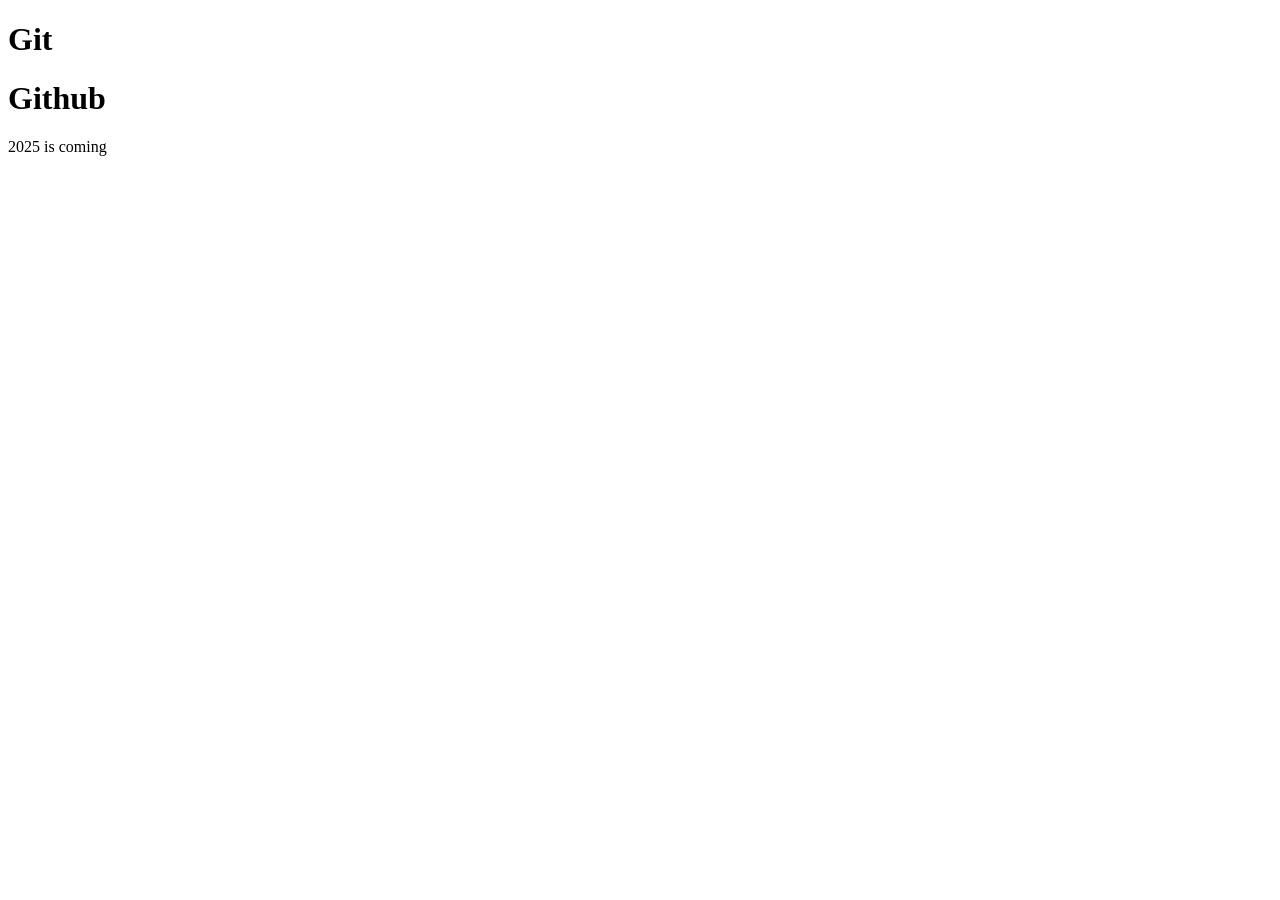
<file: Day01/index.html>
<!DOCTYPE html>
<html lang="en">
<head>
  <meta charset="UTF-8">
  <meta name="viewport" content="width=device-width, initial-scale=1.0">
  <title>Document</title>
</head>
<body>
  <h1>Git</h1>
  <h1>Github</h1>
  <p>2025 is coming</p>
</body>
</html>
</file>
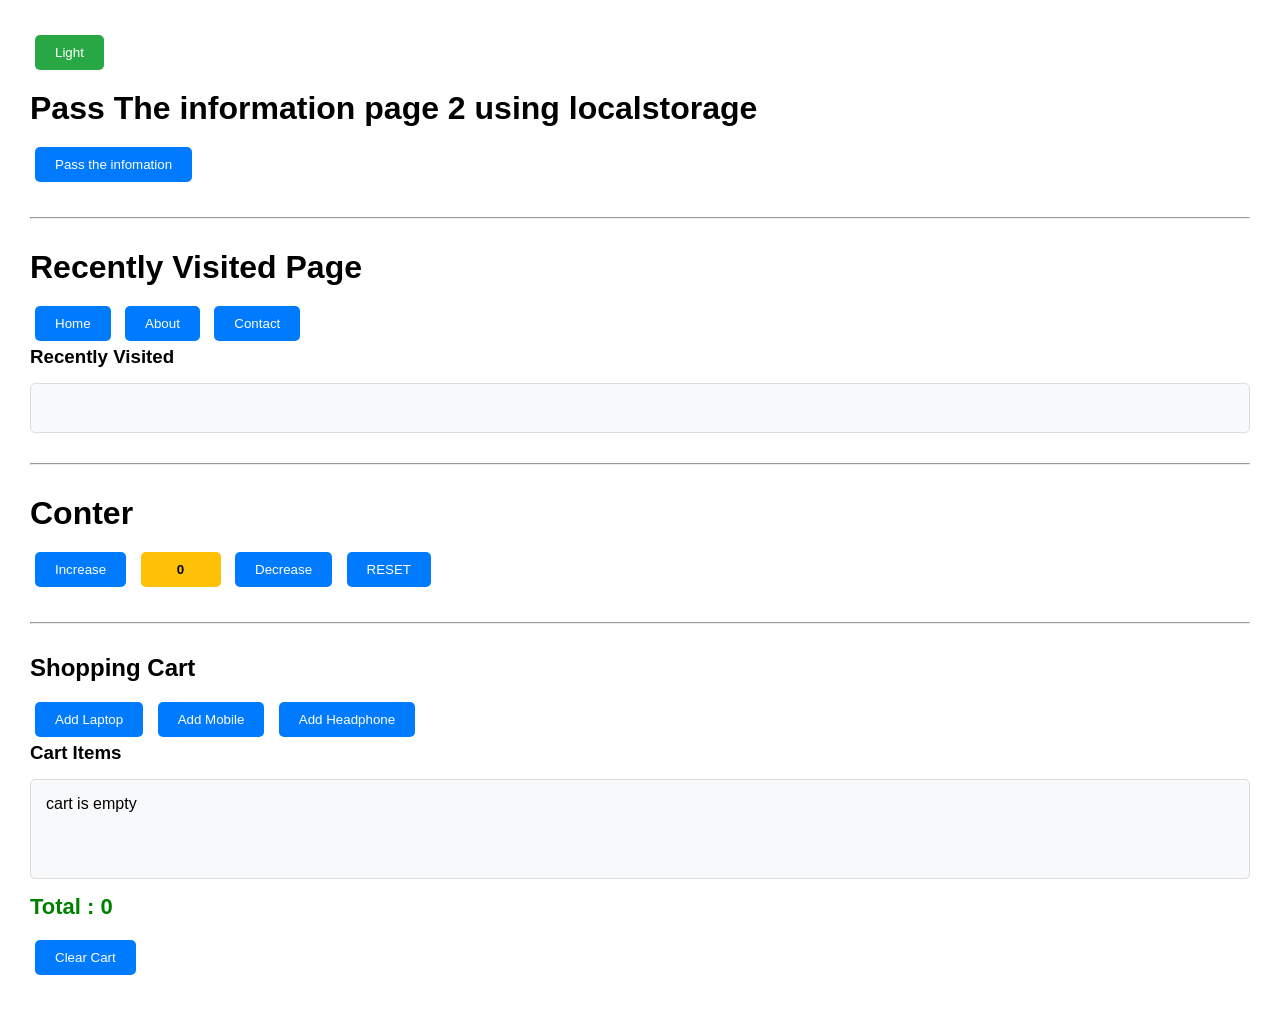
<file: practice-code/browserTask /index.html>
<!DOCTYPE html>
<html lang="en">
<head>
    <meta charset="UTF-8">
    <meta name="viewport" content="width=device-width, initial-scale=1.0">
    <title>Document</title>
    <style>
        *{
    margin: 0;
    padding: 0;
    box-sizing: border-box;
}

body{
    font-family: Arial, sans-serif;
    background-color: white;
    color: black;
    padding: 30px;
    transition: 0.3s;
}

.dark-mode{
    background-color: #121212;
    color: white;
}

h1,h2,h3{
    margin-bottom: 15px;
}

hr{
    margin: 30px 0;
}

button{
    padding: 10px 20px;
    margin: 5px;
    border: none;
    border-radius: 5px;
    background-color: #007bff;
    color: white;
    cursor: pointer;
    transition: 0.3s;
}

button:hover{
    opacity: 0.8;
}

#themeBtn{
    background-color: #28a745;
    margin-bottom: 20px;
}

#result{
    margin-top: 10px;
    padding: 15px;
    border: 1px solid #ddd;
    min-height: 50px;
    border-radius: 5px;
    background-color: #f8f9fa;
}

.dark-mode #result{
    background-color: #222;
    border-color: #444;
}

#count{
    min-width: 80px;
    background-color: #ffc107;
    color: black;
    font-weight: bold;
}

#cart{
    margin-top: 15px;
    padding: 15px;
    border: 1px solid #ddd;
    border-radius: 5px;
    min-height: 100px;
    background-color: #f8f9fa;
}

.dark-mode #cart{
    background-color: #222;
    border-color: #444;
}

#cart p{
    display: flex;
    justify-content: space-between;
    align-items: center;
    padding: 8px;
    margin-bottom: 8px;
    border-bottom: 1px solid #ddd;
}

.dark-mode #cart p{
    border-bottom: 1px solid #444;
}

#cart button{
    background-color: crimson;
}

#total{
    margin-top: 15px;
    color: green;
    font-size: 22px;
}

.dark-mode #total{
    color: #4caf50;
}
    </style>
</head>
<body>
    <button id="themeBtn">Light</button>
    <h1>Pass The information page 2 using localstorage</h1>
    <button type="button" id="btn">Pass the infomation</button>
  




<!-- recently visited page -->
<hr/>
 <h1>Recently Visited Page</h1>



<button onclick="visitPage('Home')">Home</button>
<button onclick="visitPage('About')">About</button>
<button onclick="visitPage('Contact')">Contact</button>

<h3>Recently Visited</h3>
<div id="result"></div>



<!-- counter -->
<hr/>

<h1>Conter</h1>
<button  id="increase">Increase</button>
<button id="count">0</button>
<button id="decrease">Decrease</button>
<button id="reset">RESET</button>



<!-- shoping Cart -->
<hr/>
<!DOCTYPE html>


    <h2>Shopping Cart</h2>

    <button onclick="addToCart('Laptop', 50000)">
        Add Laptop
    </button>

    <button onclick="addToCart('Mobile', 25000)">
        Add Mobile
    </button>

    <button onclick="addToCart('Headphone', 3000)">
        Add Headphone
    </button>

    <h3>Cart Items</h3>

    <div id="cart"></div>

    <h3 id="total">Total: ₹0</h3>

    <button onclick="clearCart()">
        Clear Cart
    </button>





</body>
<script src="index.js"></script>
</html>
</file>
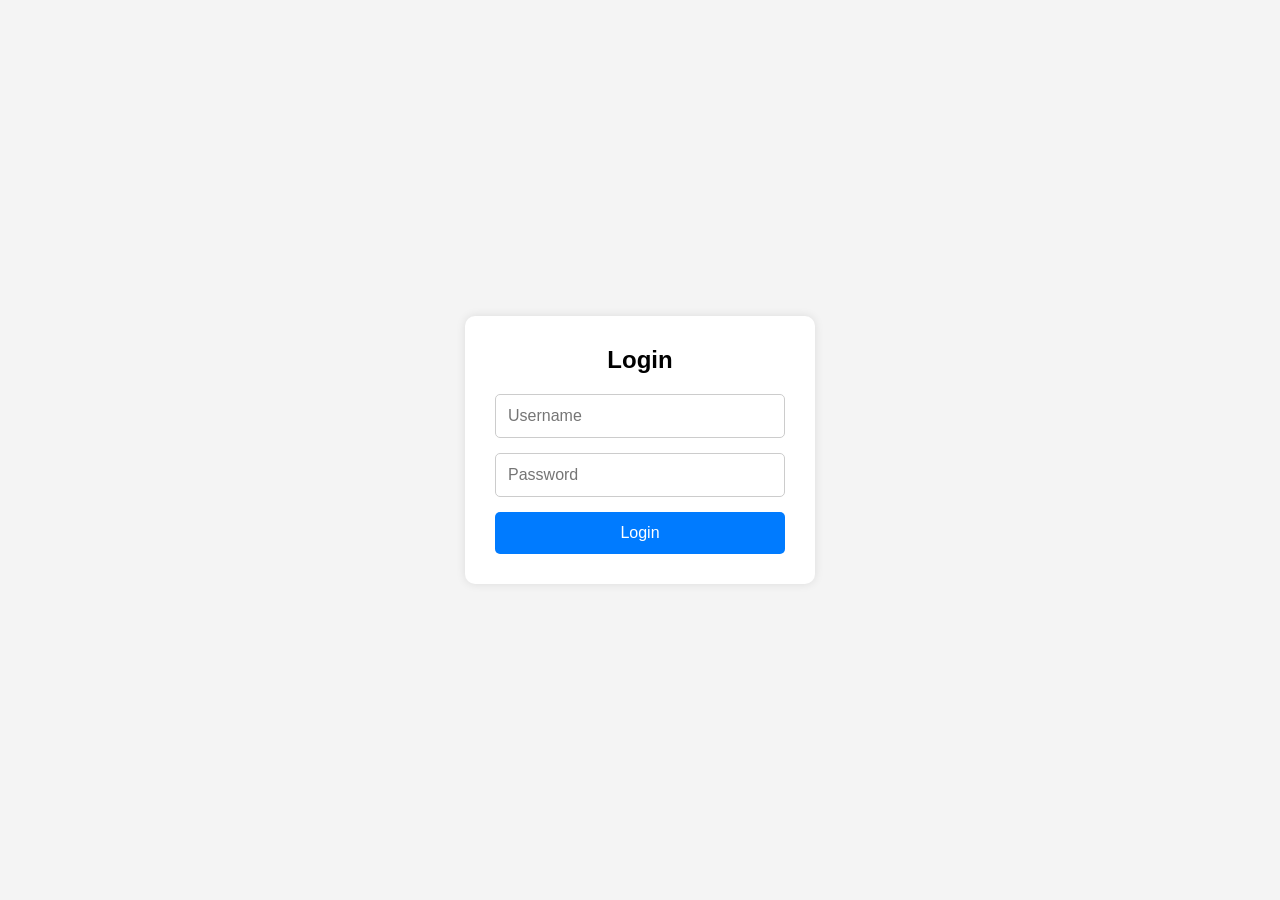
<file: practice-code/loginSystem(JWT)/index.html>
<!DOCTYPE html>
<html lang="en">
<head>
    <meta charset="UTF-8">
    <meta name="viewport" content="width=device-width, initial-scale=1.0">
    <title>Login</title>

    <style>
        *{
            margin:0;
            padding:0;
            box-sizing:border-box;
            font-family:Arial, sans-serif;
        }

        body{
            height:100vh;
            display:flex;
            justify-content:center;
            align-items:center;
            background:#f4f4f4;
        }

        .login-container{
            background:white;
            padding:30px;
            width:350px;
            border-radius:10px;
            box-shadow:0 0 10px rgba(0,0,0,0.1);
        }

        h2{
            text-align:center;
            margin-bottom:20px;
        }

        input{
            width:100%;
            padding:12px;
            margin-bottom:15px;
            border:1px solid #ccc;
            border-radius:5px;
            font-size:16px;
        }

        button{
            width:100%;
            padding:12px;
            background:#007bff;
            color:white;
            border:none;
            border-radius:5px;
            cursor:pointer;
            font-size:16px;
        }

        button:hover{
            background:#0056b3;
        }
    </style>
</head>
<body>

    <div class="login-container">
        <h2>Login</h2>

        <input
            type="text"
            id="username"
            placeholder="Username">

        <input
            type="password"
            id="password"
            placeholder="Password">

        <button id="loginBtn">
            Login
        </button>
    </div>

    <script src="index.js"></script>

</body>
</html>
</file>
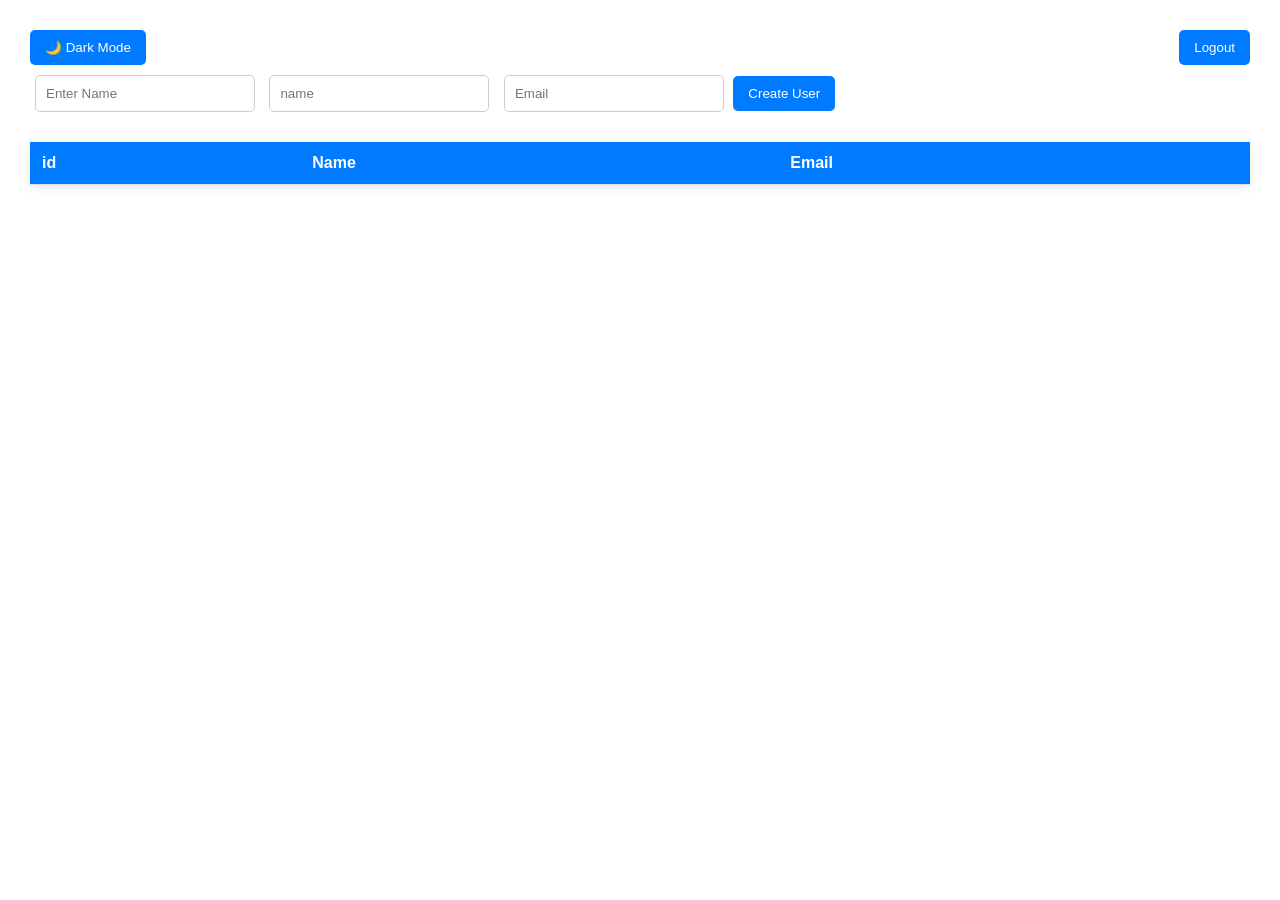
<file: practice-code/project-1/index.html>
<!DOCTYPE html>
<html lang="en">
<head>
    <meta charset="UTF-8">
    <meta name="viewport" content="width=device-width, initial-scale=1.0">
    <title>Document</title>
</head>
<link rel="stylesheet" href="style.css">

<body>
        <div id="header">
            <button id="themeBtn">🌙 Dark Mode</button> <br/>

            <button id="logoutBtn"> Logout</button>
        </div>

    <input id="searchText" type="text" placeholder = "Enter Name"/>
    <input type="text" id="name" placeholder="name"/>
    <input type="email" id="email" placeholder="Email"/>

    <button id="addUser">Create User</button>

    <h1 id="loading" style="display: none;">Loading...</h1>
    <table>
        <thead>
            <th>id</th>
            <th>Name</th>
            <th>Email</th>
        </thead>
        <tbody id="userList"></tbody>
    </table>
</body>
<script src="script.js"></script>
</html>
</file>
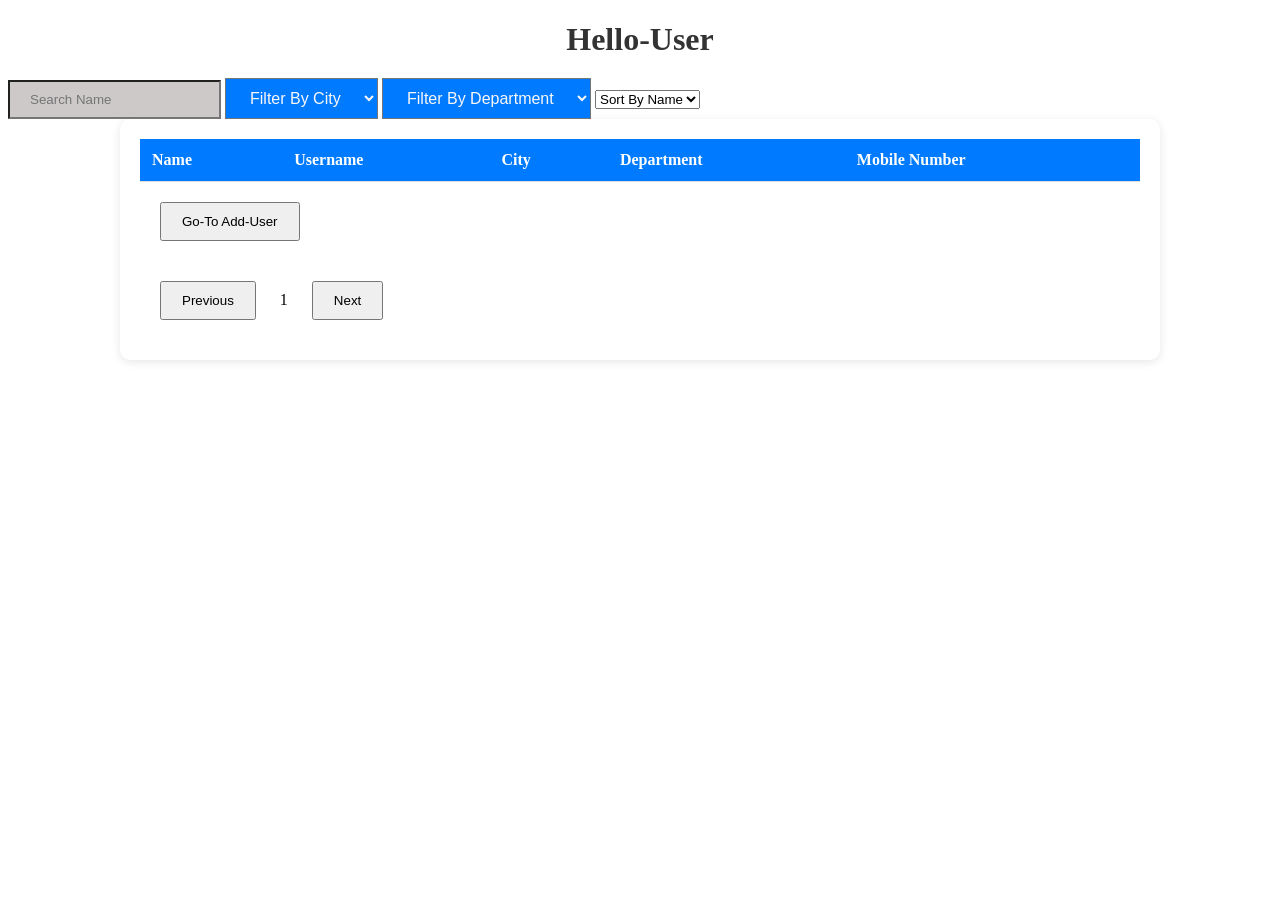
<file: practice-code/project-2/index.html>
<!DOCTYPE html>
<html lang="en">
<head>
    <meta charset="UTF-8">
    <meta name="viewport" content="width=device-width, initial-scale=1.0">
    <title>Document</title>
  <style>
    h1{
    text-align:center;
    margin-bottom:20px;
    color:#333;
}

#userData{
    max-width:1000px;
    margin:auto;
    background:white;
    padding:20px;
    border-radius:10px;
    box-shadow:0 2px 10px rgba(0,0,0,0.1);
}

table{
    width:100%;
    border-collapse:collapse;
}

thead{
    background:#007bff;
    color:white;
}

th, td{
    padding:12px;
    text-align:left;
    border-bottom:1px solid #ddd;
}

tbody tr:hover{
    background:#f5f5f5;
}
button{
    margin: 20px;
    padding: 10px 20px;
}
#search-text{
    padding:10px 20px;
    background-color:#cdc9c9;
}
 
#cityFilter,#DepartmentFilter{
    padding:10px 20px;
    background-color:#007bff;
    color:#faf7f7;
    font-size:medium;
}
 </style>
</head>
<body>
    
    <h1>Hello-User</h1>
    <input type="text" id="search-text" placeholder="Search Name "/>
    <select id="cityFilter">
        <option value="">Filter By City</option>
        <option value="Nashik">Nashik</option>
        <option value="Pune">Pune</option>
        <option value="Mumbai">Mumbai</option>
        <option value="Nagpur">Nagpur</option>
    </select>
     <select id="DepartmentFilter">
        <option value="">Filter By Department</option>
        <option value="HR">HR</option>
        <option value="Testing">Testing</option>
        <option value="Development">Development</option>
        <option value="Software">Software</option>
    </select>
    <select id="sortName">
    <option value="">Sort By Name</option>
    <option value="asc">A-Z</option>
    <option value="desc">Z-A</option>
</select>
  <div id="userData">
    <table>
        <thead>
            <tr>
                <th>Name</th>
                <th>Username</th>
                <th>City</th>
                <th>Department</th>
                <th>Mobile Number</th>
            </tr>
        </thead>
     <tbody id="tableData"></tbody>
    </table>
    <a href="create.html"><button>Go-To Add-User</button></a>
    <div class="pagination">
        <button id="prevBtn">Previous</button>
        <span id="pageNumber">1</span>
        <button id="nextBtn">Next</button>
    </div>
</div>
</body>
<script src="index.js"></script>
</html>
</file>
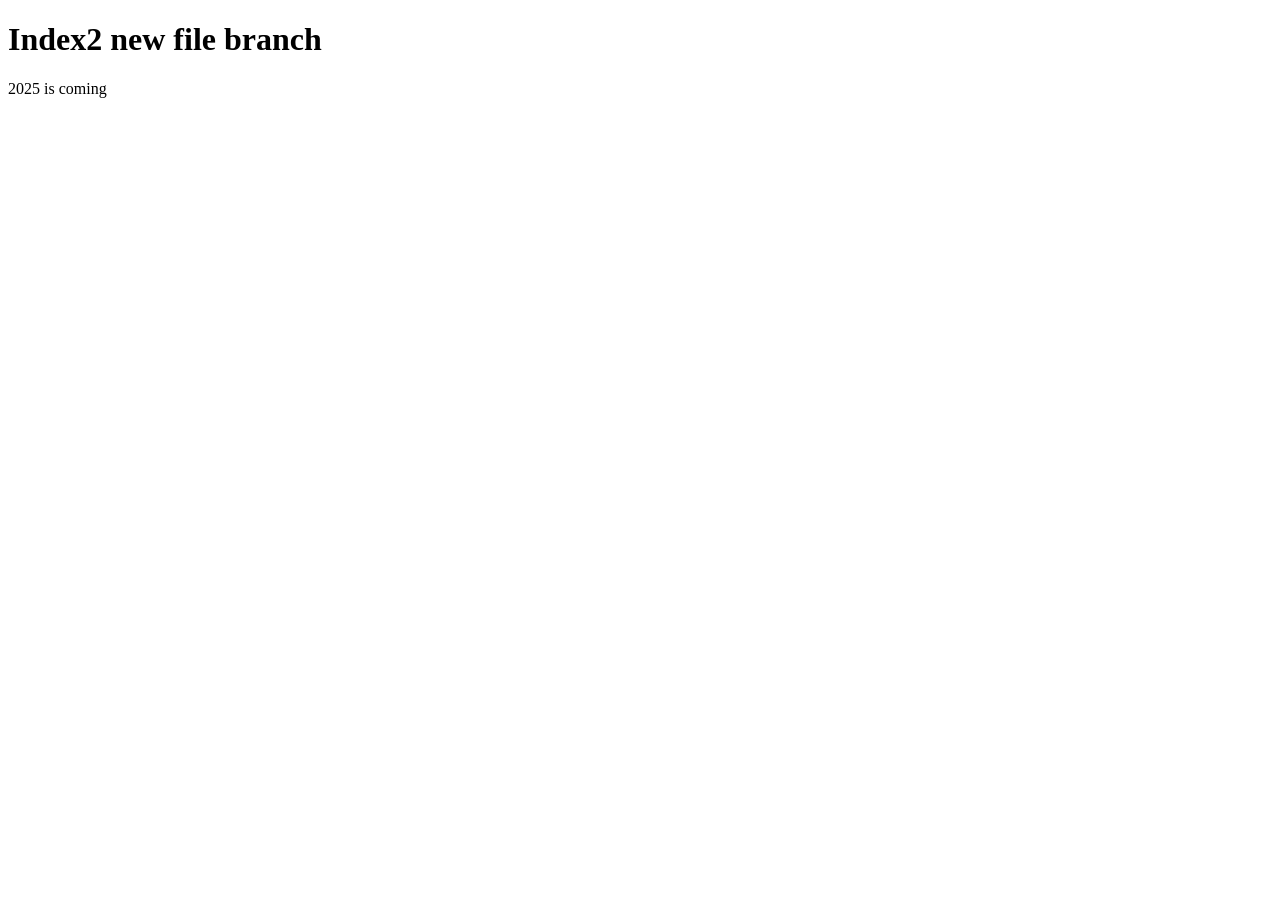
<file: index2.html>
<!DOCTYPE html>
<html lang="en">
<head>
  <meta charset="UTF-8">
  <meta name="viewport" content="width=device-width, initial-scale=1.0">
  <title>Document</title>
</head>
<body>
  <h1>Index2 new file branch</h1>
  <p>2025 is coming</p>
</body>
</html>
</file>
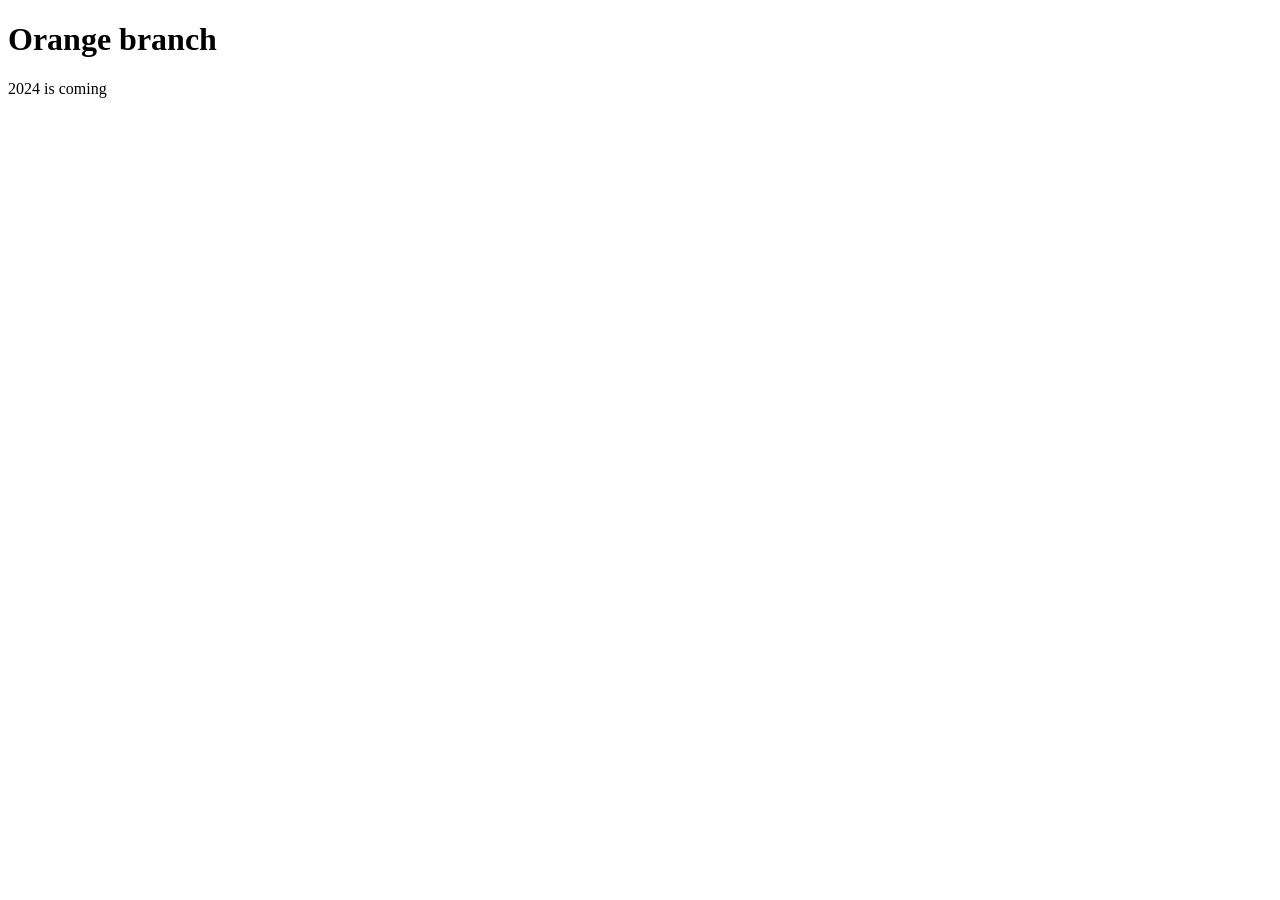
<file: index3.html>
<!DOCTYPE html>
<html lang="en">
<head>
  <meta charset="UTF-8">
  <meta name="viewport" content="width=device-width, initial-scale=1.0">
  <title>Document</title>
</head>
<body>
<h1>Orange branch</h1>
<p>2024 is coming</p>
</body>
</html>
</file>
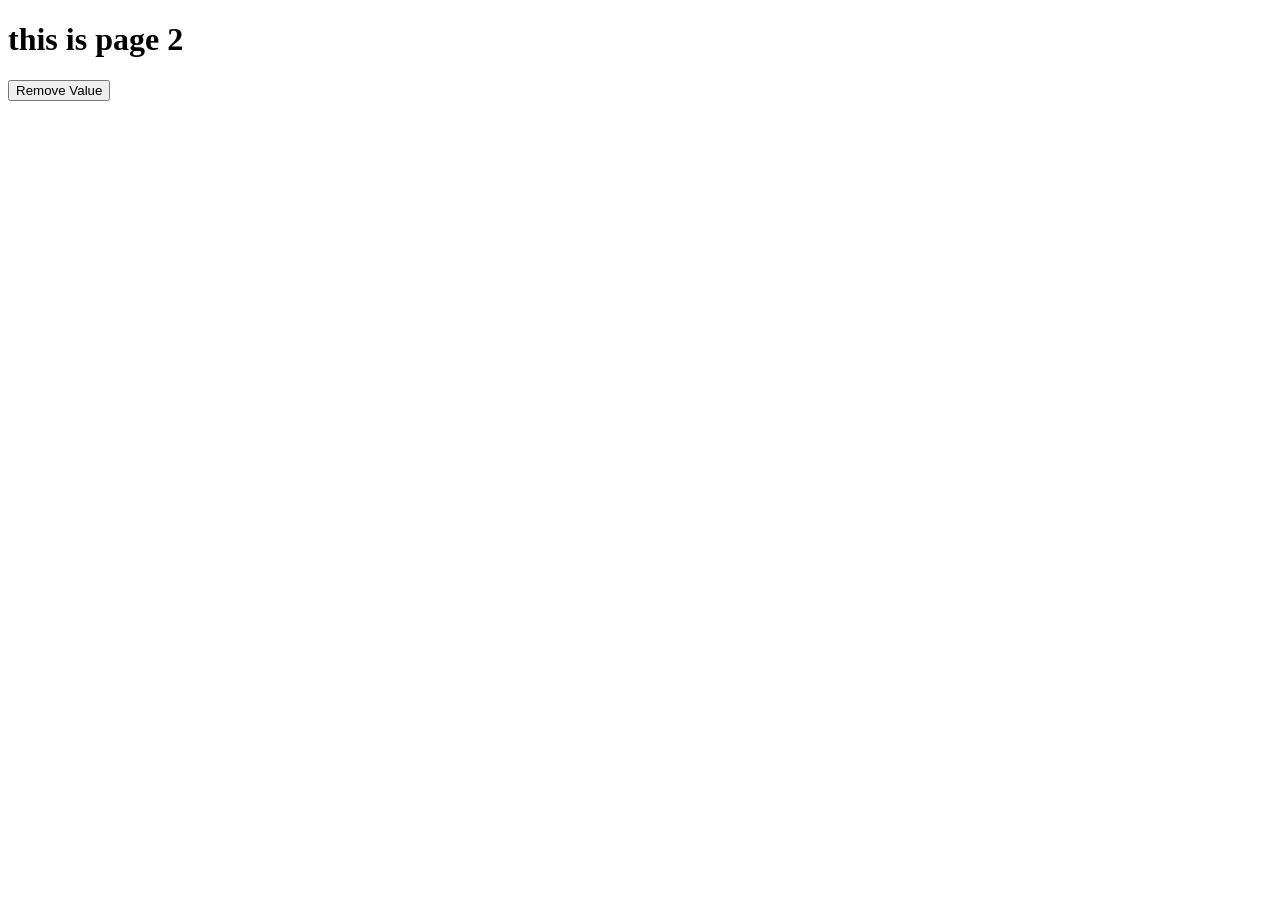
<file: practice-code/browserTask /page2.html>
<!DOCTYPE html>
<html lang="en">
<head>
    <meta charset="UTF-8">
    <meta name="viewport" content="width=device-width, initial-scale=1.0">
    <title>Document</title>
</head>
<body>
    <h1>this is page 2 </h1>
    <p id="getValue" ></p>


    <button type="submit" id="removeBtn">Remove Value</button>
</body>
<script src="page2.js"></script>
</html>
</file>
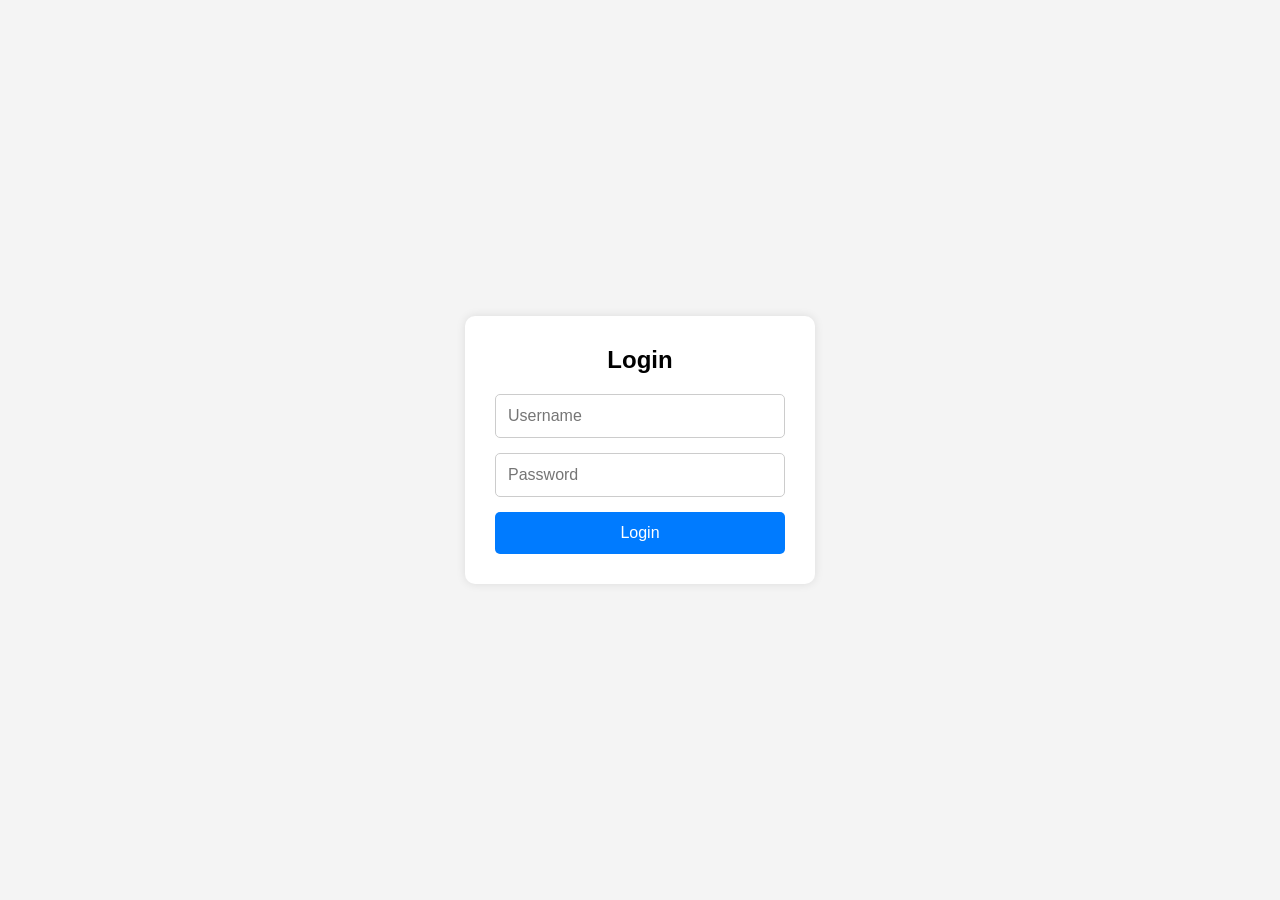
<file: practice-code/loginSystem(JWT)/dashboard.html>
<!DOCTYPE html>
<html lang="en">
<head>
    <meta charset="UTF-8">
    <meta name="viewport" content="width=device-width, initial-scale=1.0">
    <title>Dashboard</title>

    <style>
        *{
            margin:0;
            padding:0;
            box-sizing:border-box;
            font-family:Arial, sans-serif;
        }

        body{
            background:#f4f6f9;
            padding:30px;
        }

        .header{
            display:flex;
            justify-content:space-between;
            align-items:center;
            margin-bottom:20px;
        }

        h2{
            color:#333;
        }

        #welcome{
            font-size:25px;
            font-weight:bold;
            color:#555;
             margin-right: 50px;
           
        }

        table{
            width:100%;
            border-collapse:collapse;
            background:white;
            box-shadow:0 2px 10px rgba(0,0,0,0.1);
            border-radius:8px;
            overflow:hidden;
        }

        thead{
            background:#007bff;
            color:white;
        }

        th,
        td{
            padding:12px;
            text-align:left;
            border-bottom:1px solid #ddd;
        }

        tbody tr:hover{
            background:#f1f1f1;
        }

        #logoutBtn{
            padding:10px 20px;
            background:#dc3545;
            color:white;
            border:none;
            border-radius:5px;
            cursor:pointer;
            font-size:16px;
        }

        #logoutBtn:hover{
            background:#c82333;
        }

        @media(max-width:768px){
            .header{
                flex-direction:column;
                gap:15px;
            }

            table{
                display:block;
                overflow-x:auto;
            }
        }
    </style>
</head>
<body>

    <div class="header">
        <h2>User Dashboard</h2>

        <h1 id="welcome">
            Welcome Rahul
        </h1>

        <button id="logoutBtn">
            Logout
        </button>
    </div>

    <table>
        <thead>
            <tr>
                <th>Name</th>
                <th>Email</th>
                <th>Number</th>
                <th>City</th>
                <th>Department</th>
            </tr>
        </thead>

        <tbody id="tableData">
            <!-- Data will come from dashboard.js -->
        </tbody>
    </table>

    <script src="dashboard.js"></script>

</body>
</html>
</file>
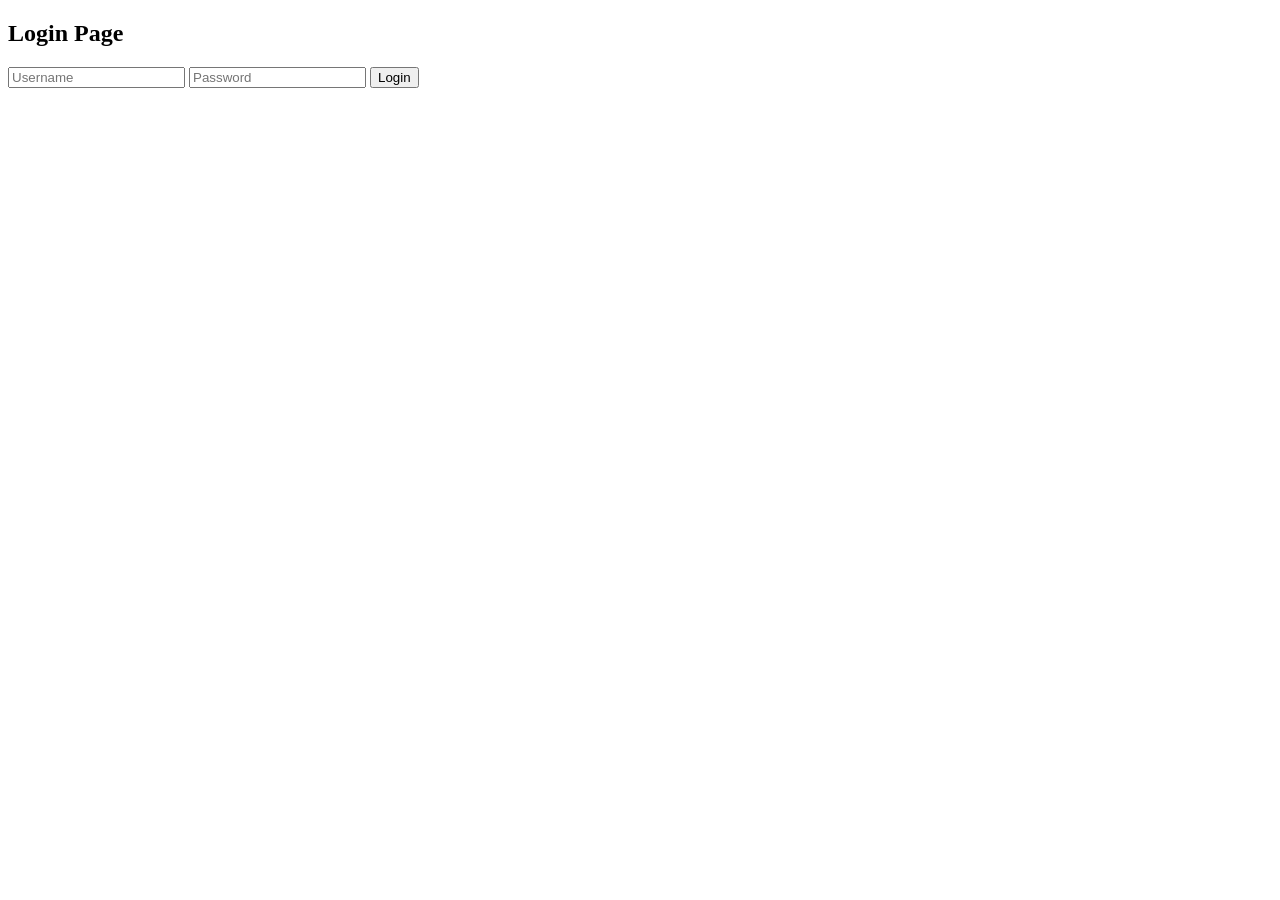
<file: practice-code/project-1/login.html>
<!DOCTYPE html>
<html>
<head>
    <title>Login</title>
</head>
<body>

    <h2>Login Page</h2>

    <input type="text" id="username" placeholder="Username">
    <input type="password" id="password" placeholder="Password">

    <button id="loginBtn">Login</button>

    <script src="login.js"></script>

</body>
</html>
</file>
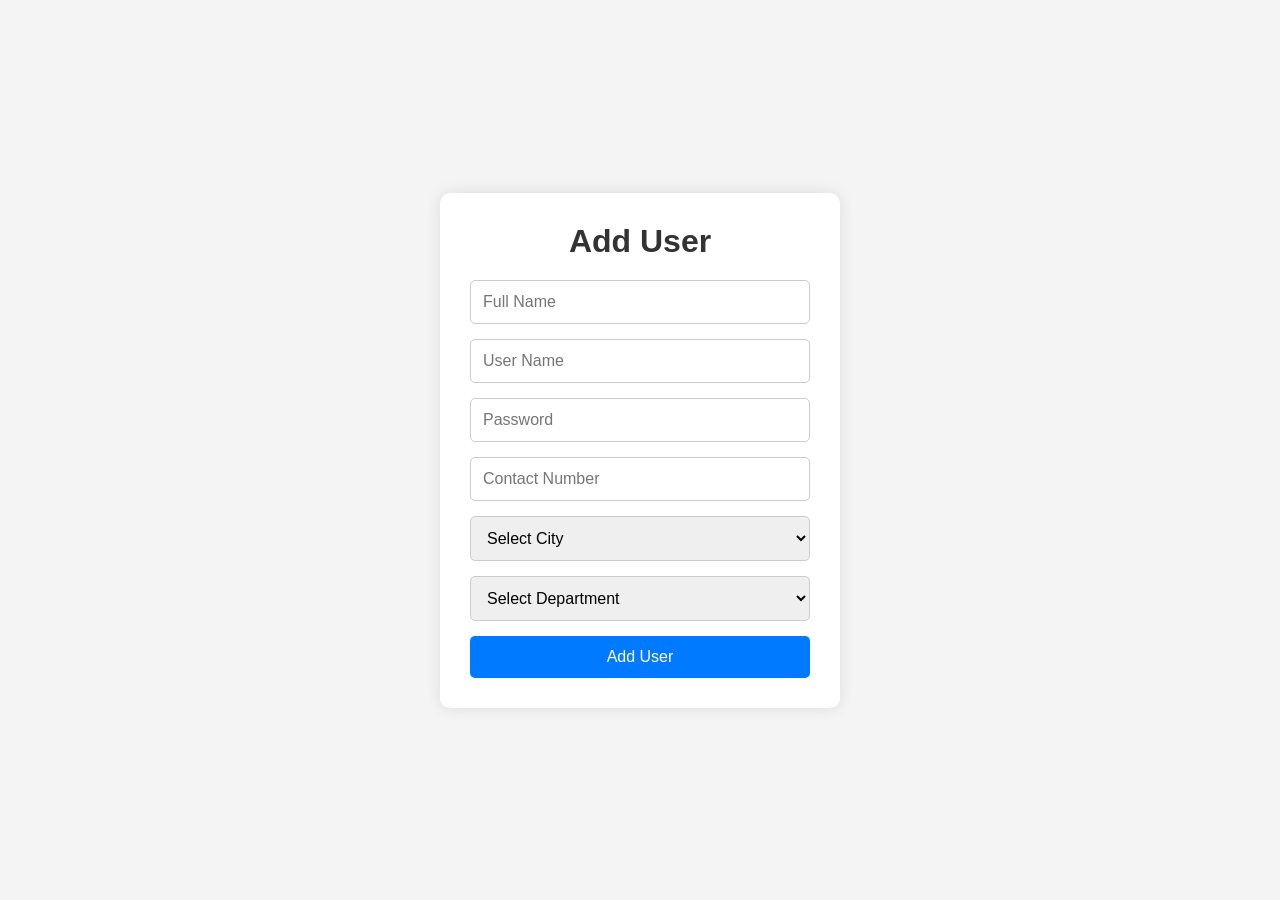
<file: practice-code/project-2/create.html>
<!DOCTYPE html>
<html lang="en">
<head>
    <meta charset="UTF-8">
    <meta name="viewport" content="width=device-width, initial-scale=1.0">
    <title>Document</title>
    <link rel="stylesheet" href="style.css">
</head>
<body>
    <div id="form-wrapper">
        <h1>Add User</h1>
    <div>
        <form id="form">
        <input id="Fname" type="text"  placeholder="Full Name"/>
        <input id="Uname" type="text"  placeholder="User Name"/>
        <input id="password" type="password"  placeholder="Password"/>
        <input id="number" type="text"  placeholder="Contact Number"/>
        <select id="city">
                    <option value="">Select City</option>
                    <option value="Nashik">Nashik</option> 
                    <option value="Mumbai">Mumbai</option>
                    <option value="Pune">Pune</option>
                    <option value="Nagpur">Nagpur</option>
        </select>
        <select id="department">
            <option value="">Select Department</option>
            <option value="Software">Software</option>
            <option value="HR">HR</option>
            <option value="Marketing">Marketing</option>
            <option value="Finance">Finance</option>
        </select>
        <button id="submitUser" type="button">Add User</button>
    </form>
    </div>
    </div>
</body>
<script src="create.js"></script>
</html>
</file>
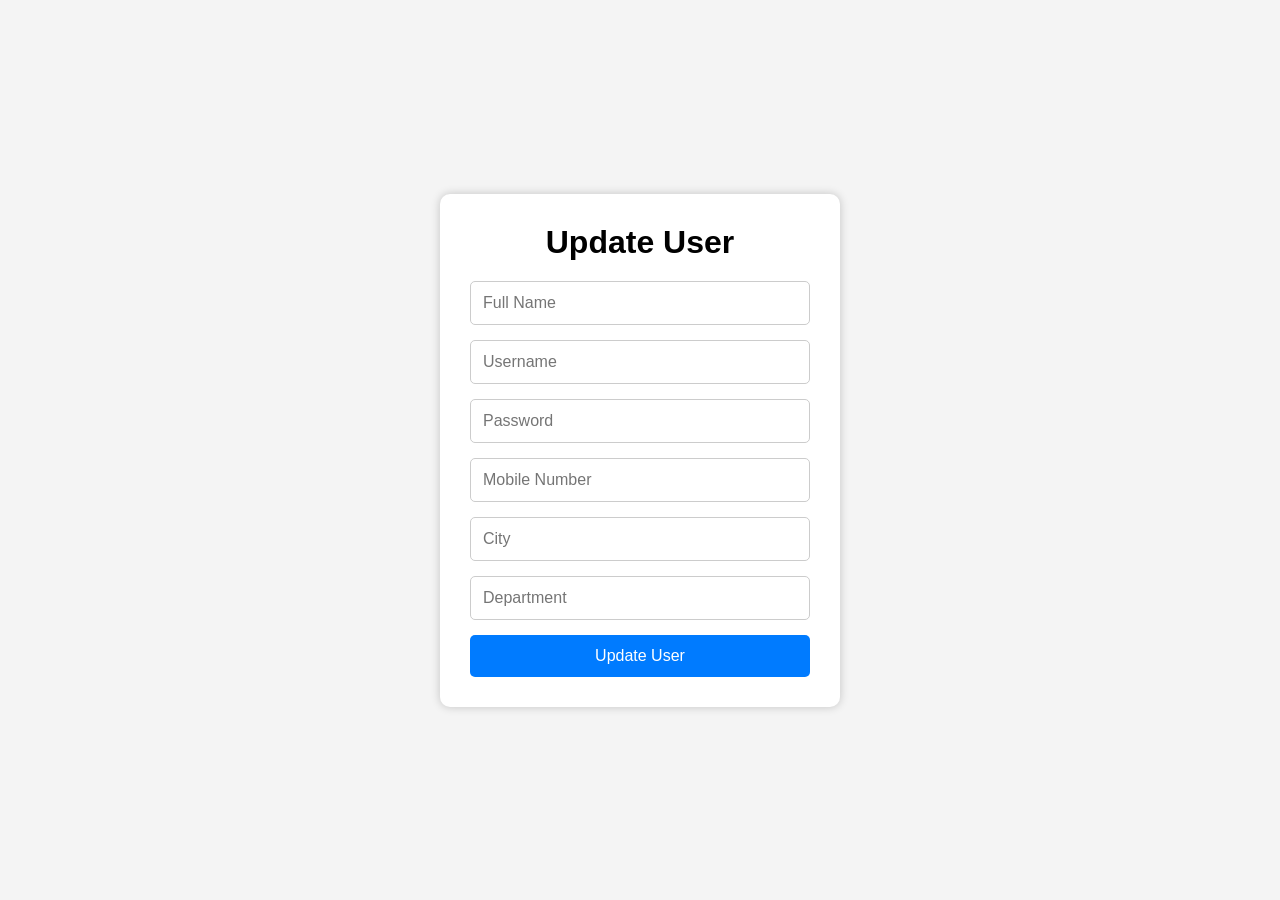
<file: practice-code/project-2/update.html>
<!DOCTYPE html>
<html lang="en">
<head>
    <meta charset="UTF-8">
    <meta name="viewport" content="width=device-width, initial-scale=1.0">
    <title>Document</title>
    <link rel="stylesheet" href="update.css">
</head>
<body>
    <body>
    <div class="container">
        <h1>Update User</h1>

        <input id="Fname" type="text" placeholder="Full Name">
        <input id="Uname" type="text" placeholder="Username">
        <input id="password" type="password" placeholder="Password">
        <input id="number" type="text" placeholder="Mobile Number">
        <input id="city" type="text" placeholder="City">
        <input id="department" type="text" placeholder="Department">

        <button id="updateUser">Update User</button>
    </div>

    <script src="update.js"></script>
</body>
</body>
</html>
</file>
<file: practice-code/project-1/style.css>
* {
  margin: 0;
  padding: 0;
  box-sizing: border-box;
  font-family: Arial, sans-serif;
}

body {
  background-color: #f4f6f9;
  padding: 30px;
}

input {
  padding: 10px;
  margin: 10px 5px;
  border: 1px solid #ccc;
  border-radius: 5px;
  width: 220px;
}

button {
  padding: 10px 15px;
  border: none;
  background-color: #007bff;
  color: white;
  border-radius: 5px;
  cursor: pointer;
  transition: 0.3s;
}

button:hover {
  background-color: #0056b3;
}

#loading {
  color: #007bff;
  margin: 15px 0;
}

table {
  width: 100%;
  margin-top: 20px;
  border-collapse: collapse;
  background: white;
  box-shadow: 0 2px 10px rgba(0,0,0,0.1);
}

thead {
  background-color: #007bff;
  color: white;
}

th,
td {
  padding: 12px;
  text-align: left;
  border-bottom: 1px solid #ddd;
}

tr:hover {
  background-color: #726fc5;
}

.container {
  max-width: 900px;
  margin: auto;
}

body {
  background-color: white;
  color: black;
  transition: 0.3s;
}
#header{
    display: flex;
    justify-content: space-between;
}
</file>
<file: practice-code/project-2/style.css>
*{
    margin: 0;
    padding: 0;
    box-sizing: border-box;
    font-family: Arial, sans-serif;
}

body{
    height: 100vh;
    display: flex;
    justify-content: center;
    align-items: center;
    background: #f4f4f4;
}

#form-wrapper{
    width: 400px;
    background: white;
    padding: 30px;
    border-radius: 10px;
    box-shadow: 0 0 15px rgba(0,0,0,0.1);
}

#form-wrapper h1{
    text-align: center;
    margin-bottom: 20px;
    color: #333;
}

#form{
    display: flex;
    flex-direction: column;
    gap: 15px;
}

#form input{
    padding: 12px;
    border: 1px solid #ccc;
    border-radius: 5px;
    font-size: 16px;
}

#form input:focus{
    outline: none;
    border-color: #007bff;
}

button{
    padding: 12px;
    background: #007bff;
    color: white;
    border: none;
    border-radius: 5px;
    cursor: pointer;
    font-size: 16px;
}

button:hover{
    background: #0056b3;
}

#form select{
    padding: 12px;
    border: 1px solid #ccc;
    border-radius: 5px;
    font-size: 16px;
}
</file>
<file: practice-code/project-2/update.css>
* {
    margin: 0;
    padding: 0;
    box-sizing: border-box;
}

body {
    font-family: Arial, sans-serif;
    background: #f4f4f4;

    display: flex;
    justify-content: center;
    align-items: center;

    min-height: 100vh;
}

.container {
    background: white;
    padding: 30px;
    border-radius: 10px;

    width: 400px;

    box-shadow: 0 0 10px rgba(0,0,0,0.2);
}

h1 {
    text-align: center;
    margin-bottom: 20px;
}

input {
    width: 100%;

    padding: 12px;
    margin-bottom: 15px;

    border: 1px solid #ccc;
    border-radius: 5px;

    font-size: 16px;
}

button {
    width: 100%;

    padding: 12px;

    border: none;
    border-radius: 5px;

    background: #007bff;
    color: white;

    font-size: 16px;
    cursor: pointer;
}

button:hover {
    background: #0056b3;
}
</file>
